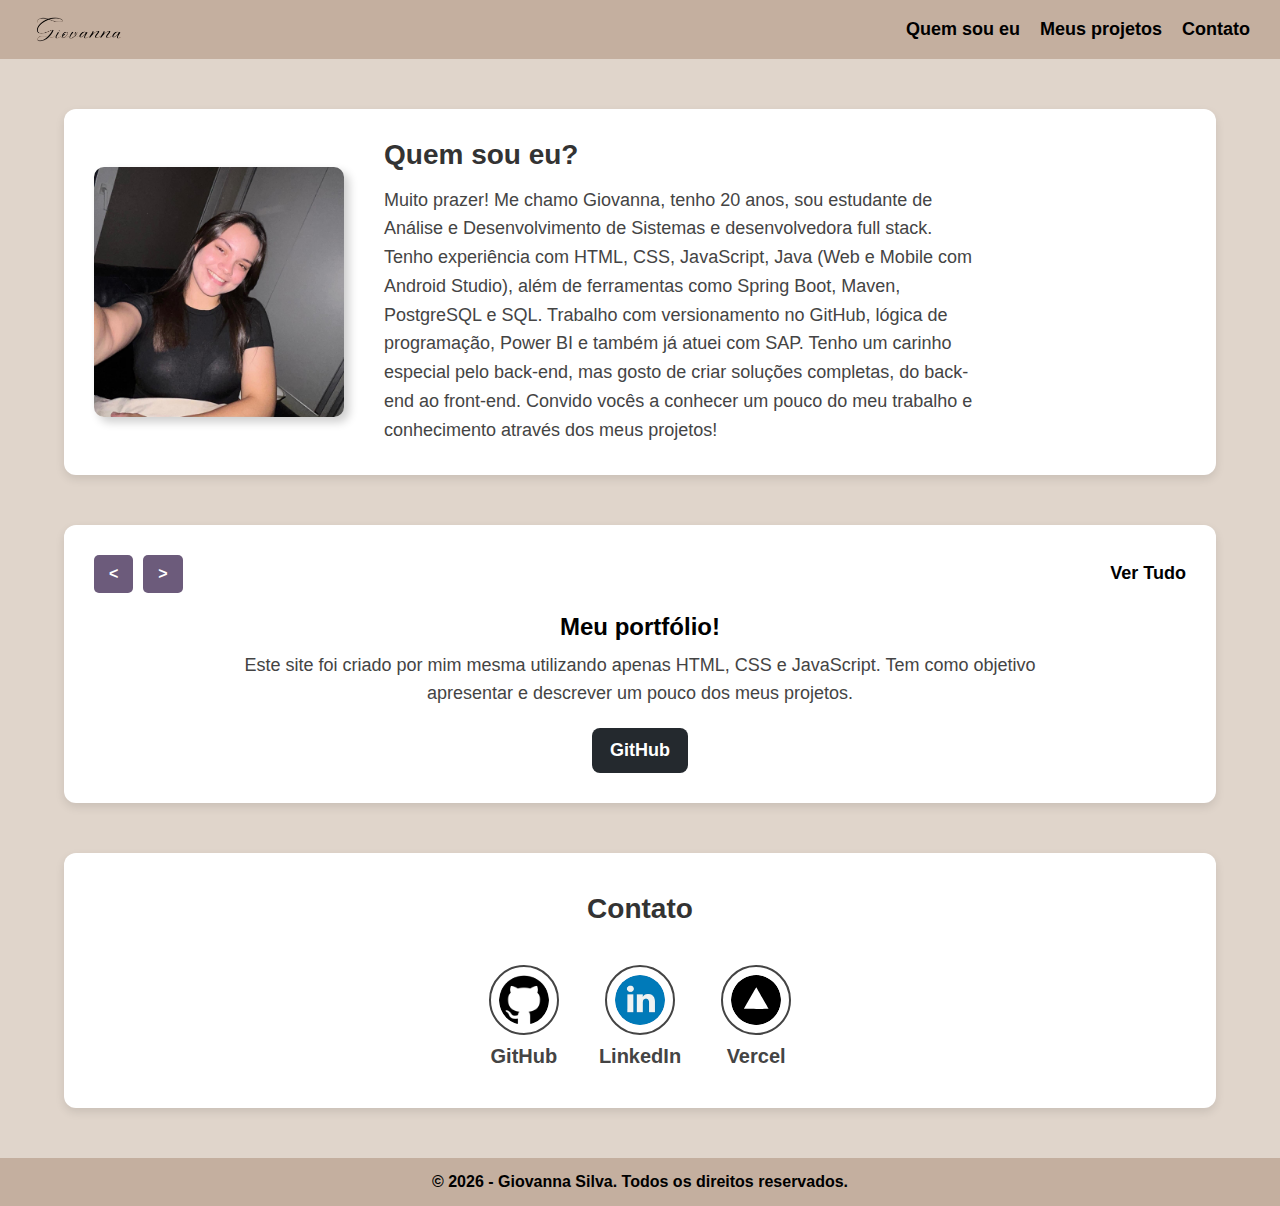
<file: index.html>
<!DOCTYPE html>
<html lang="pt-br">
<head>
    <meta charset="UTF-8">
    <meta name="viewport" content="width=device-width, initial-scale=1.0">
    <title>Home - Portfólio</title>
    <link rel="icon" href="img/icone.png" type="image/png">
    <link rel="stylesheet" type="text/css" href="style.css">
</head>

<body>
    <header class="cabecalho">
        <img class="logo" id="logo1" src="img/logo.png" alt="logo" title="logo">
        <nav>
            <a class="link" href="#quemsoueu">Quem sou eu</a>
            <a class="link" href="#meusprojetos">Meus projetos</a>
            <a class="link" href="#contato">Contato</a>
        </nav>
    </header>
    
    <main>
        <section class="secao-quem-sou-eu" id="quemsoueu">
            <img class="minha-foto" src="img/eu.jpg" alt="Foto de Giovanna" title="Foto de Giovanna">
            <div class="texto-quem-sou-eu">
                <h1>Quem sou eu?</h1>
                <p>
                    Muito prazer! Me chamo Giovanna, tenho 20 anos, sou estudante de Análise e Desenvolvimento de Sistemas e 
                    desenvolvedora full stack. Tenho experiência com HTML, CSS, JavaScript, Java (Web e Mobile com Android Studio), 
                    além de ferramentas como Spring Boot, Maven, PostgreSQL e SQL. Trabalho com versionamento no GitHub, lógica de 
                    programação, Power BI e também já atuei com SAP. Tenho um carinho especial pelo back-end, mas gosto de criar 
                    soluções completas, do back-end ao front-end. Convido vocês a conhecer um pouco do meu trabalho e 
                    conhecimento através dos meus projetos!
                </p>
            </div>
        </section>

        <section class="secao-meus-projetos" id="meusprojetos">
            <div class="container-projetos">
                <div class="topo-projetos">
                    <div class="botoes">
                        <button id="anterior">&lt; </button>
                        <button id="proximo"> &gt;</button>
                    </div>
                    <a href="projetos.html" class="ver-tudo">Ver Tudo</a>
                </div>

                <div class="conteudo-projeto">
                    <h2 id="titulo-projeto">Projeto 1</h2>
                    <p id="descricao-projeto">Descrição do projeto 1...</p>
                    <a id="link-github" href="#" target="_blank" class="botao-github">GitHub</a>
                </div>
            </div>
        </section>

        <section class="secao-contato" id="contato">
            <h2>Contato</h2>
            <div class="contato-links">
                <a href="https://github.com/giovannamsilva" target="_blank" class="contato-link">
                    <img src="img/iconegithub.png" alt="GitHub">
                    <span>GitHub</span>
                </a>
                <a href="https://www.linkedin.com/in/giovannamsilva/" target="_blank" class="contato-link">
                    <img src="img/iconelinkedin.jpg" alt="LinkedIn">
                    <span>LinkedIn</span>
                </a>
                <a href="https://vercel.com/giovannamsilvas-projects" target="_blank" class="contato-link">
                    <img src="img/vercelicone.svg" alt="Vercel">
                    <span>Vercel</span>
                </a>
            </div>
        </section>        
    </main>

    <footer class="footer">
        <p>&copy; <span id="ano-atual"></span> - Giovanna Silva. Todos os direitos reservados.</p>
    </footer>
     
    <script src="app.js"></script>
</body>
</html>
</file>
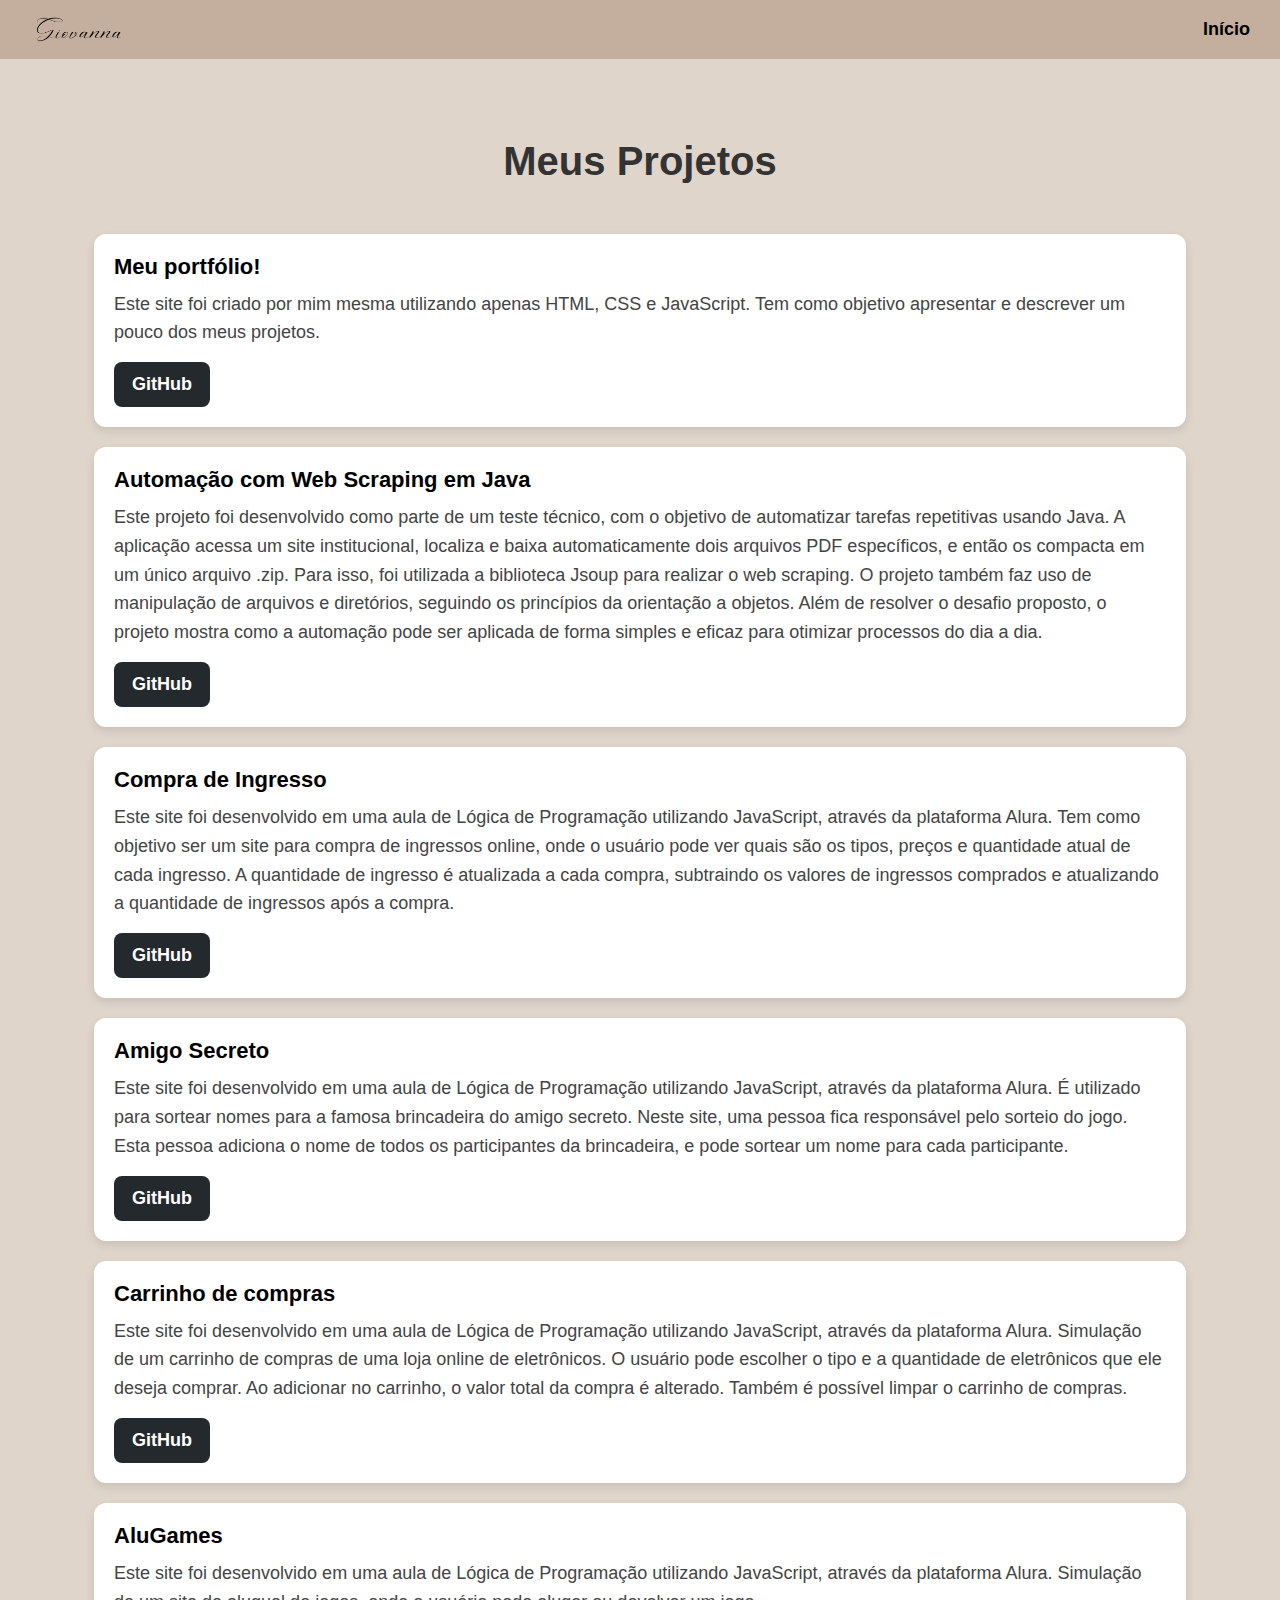
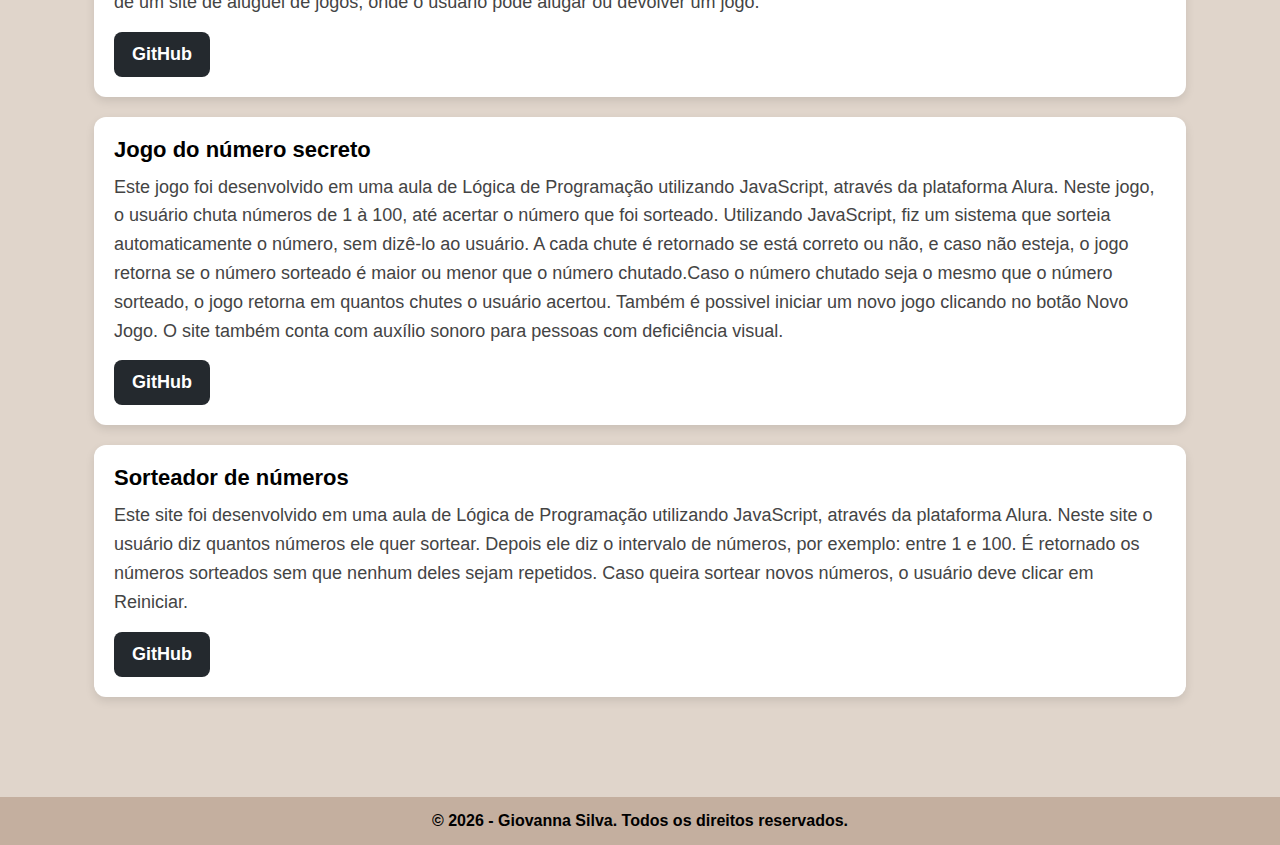
<file: projetos.html>
<!DOCTYPE html>
<html lang="pt-br">
<head>
    <meta charset="UTF-8">
    <meta name="viewport" content="width=device-width, initial-scale=1.0">
    <title>Projetos - Portfólio</title>
    <link rel="icon" href="img/icone.png" type="image/png">
    <link rel="stylesheet" type="text/css" href="style.css">
</head>

<body>
    <header class="cabecalho">
        <img class="logo" id="logo1" src="img/logo.png" alt="logo" title="logo">
        <nav>
            <a class="link" href="index.html">Início</a>
        </nav>
    </header>
    
    <section class="projetos-container">
        <h1 class="titulopagprojetos">Meus Projetos</h1>
        <div id="lista-projetos"></div>
    </section>

    <footer class="footer">
        <p>&copy; <span id="ano-atual"></span> - Giovanna Silva. Todos os direitos reservados.</p>
    </footer>
     
    <script src="app.js"></script>
</body>
</html>
</file>
<file: style.css>
:root {
    --cor-fundo: #e0d5cb; 
    --cor-cabecalho: #c4af9f;
    --cor-botao: #6c5b7b;
    --cor-botao-hover: #563d7c;
    --cor-botao-github: #24292e;
    --cor-botao-github-hover: #1b1f23;
    --cor-texto-secundario: #444;
}

* {
    margin: 0;
    padding: 0;
    box-sizing: border-box;
    font-family: Arial, sans-serif;
}

body {
    background-color: var(--cor-fundo);
}

/* Cabeçalho */
.cabecalho {
    background-color: var(--cor-cabecalho);
    padding: 15px 30px;
    display: flex;
    justify-content: space-between;
    align-items: center;
    flex-wrap: wrap;
}

.logo {
    width: 100px;
    height: auto;
}

nav {
    display: flex;
    gap: 20px;
}

.link {
    color: black;
    text-decoration: none;
    font-weight: bold;
    font-size: 18px;
    transition: 0.3s;
}

.link:hover {
    text-decoration: underline;
}

/* Seção Quem Sou Eu */
.secao-quem-sou-eu {
    width: 90%;
    max-width: 1200px;
    margin: 50px auto;
    background-color: white;
    border-radius: 12px;
    padding: 30px;
    box-shadow: 0px 4px 10px rgba(0, 0, 0, 0.1);
    display: flex;
    align-items: center;
    gap: 40px;
}

.secao-quem-sou-eu img {
    width: 250px;
    height: auto;
    border-radius: 10px;
    box-shadow: 5px 5px 10px rgba(0, 0, 0, 0.2);
}

.texto-quem-sou-eu {
    max-width: 600px;
}

.texto-quem-sou-eu h1 {
    font-size: 28px;
    margin-bottom: 15px;
    color: #333;
}

.texto-quem-sou-eu p {
    font-size: 18px;
    line-height: 1.6;
    color: var(--cor-texto-secundario);
}

/* Seção Meus Projetos */
.secao-meus-projetos {
    width: 90%;
    max-width: 1200px;
    margin: 50px auto;
}

.container-projetos {
    background-color: white;
    border-radius: 12px;
    padding: 30px;
    box-shadow: 0px 4px 10px rgba(0, 0, 0, 0.1);
    display: flex;
    flex-direction: column;
    align-items: center;
    width: 100%;
}

.topo-projetos {
    display: flex;
    justify-content: space-between;
    align-items: center;
    width: 100%;
    margin-bottom: 20px;
}

.botoes {
    display: flex;
    gap: 10px;
}

.botoes button {
    padding: 10px 15px;
    border: none;
    background-color: var(--cor-botao);
    color: white;
    font-size: 16px;
    font-weight: bold;
    cursor: pointer;
    border-radius: 5px;
    transition: 0.3s;
}

.botoes button:hover {
    background-color: var(--cor-botao-hover);
}

.ver-tudo {
    color: black;
    text-decoration: none;
    font-weight: bold;
    font-size: 18px;
    transition: 0.3s;
}

.ver-tudo:hover {
    text-decoration: underline;
}

.conteudo-projeto {
    width: 100%;
    text-align: center; 
    display: flex;
    flex-direction: column;
    align-items: center; 
}

.conteudo-projeto h2 {
    font-size: 24px;
    margin-bottom: 10px;
}

.conteudo-projeto p {
    font-size: 18px;
    color: var(--cor-texto-secundario);
    max-width: 800px;
    margin: 0 auto 20px;
    line-height: 1.6;
}

.botao-github {
    display: inline-block;
    padding: 10px 15px;
    background-color: var(--cor-botao-github);
    color: white;
    text-decoration: none;
    font-size: 16px;
    font-weight: bold;
    border-radius: 5px;
    transition: 0.3s;
}

.botao-github:hover {
    background-color: var(--cor-botao-github-hover);
}

/* Seção Contato */
.secao-contato {
    width: 90%;
    max-width: 1200px;
    margin: 50px auto;
    background-color: white;
    border-radius: 12px;
    padding: 40px; 
    box-shadow: 0px 4px 10px rgba(0, 0, 0, 0.1);
    display: flex;
    flex-direction: column;
    align-items: center;
    text-align: center;
}

.secao-contato h2 {
    font-size: 28px;
    color: #333;
    margin-bottom: 40px;
}

.contato-links {
    display: flex;
    justify-content: center;
    gap: 40px; 
    flex-wrap: wrap;
}

.contato-link {
    text-decoration: none;
    display: flex;
    flex-direction: column;
    align-items: center;
    transition: transform 0.3s ease-in-out;
}

.contato-link img {
    width: 70px; 
    height: 70px;
    border-radius: 50%;
    object-fit: cover;
    border: 2px solid var(--cor-texto-secundario);
    padding: 8px; 
    transition: 0.3s;
}

.contato-link span {
    margin-top: 10px;
    font-size: 20px; 
    font-weight: bold;
    color: var(--cor-texto-secundario);
}

.contato-link:hover {
    transform: scale(1.1);
}

/* Página projetos.html */
.projetos-container {
    width: 90%;
    max-width: 1200px;
    margin: 50px auto;
    background-color: var(--cor-fundo); 
    padding: 30px;
    border-radius: 12px;
}

.titulopagprojetos {
    text-align: center;
    font-size: 2.5em; 
    font-weight: bold;
    margin-bottom: 50px; 
    color: #333;
}

.projeto {
    background-color: white;
    border-radius: 12px; 
    padding: 20px;
    box-shadow: 0px 4px 10px rgba(0, 0, 0, 0.1);
    margin-bottom: 20px;
    display: flex;
    flex-direction: column;
    align-items: flex-start;
}

.texto-projeto h2 {
    font-size: 22px; 
    color: black;
    margin-bottom: 10px;
}

.texto-projeto p {
    font-size: 18px; 
    color: var(--cor-texto-secundario);
    line-height: 1.6;
    margin-bottom: 15px;
}

.botao-github {
    display: inline-block;
    padding: 12px 18px;
    background-color: var(--cor-botao-github);
    color: white;
    text-decoration: none;
    font-size: 18px;
    font-weight: bold;
    border-radius: 8px;
    transition: 0.3s;
}

.botao-github:hover {
    background-color: var(--cor-botao-github-hover);
}

/* Footer */
.footer {
    background-color: var(--cor-cabecalho);
    padding: 15px;
    text-align: center;
    font-size: 16px;
    color: black;
    font-weight: bold;
}

/* Responsividade */
@media (max-width: 768px) {
    .cabecalho {
        flex-direction: column;
        text-align: center;
    }

    .secao-quem-sou-eu,
    .container-projetos,
    .secao-contato {
        flex-direction: column;
        text-align: center;
        padding: 20px;
    }

    .secao-quem-sou-eu img {
        width: 200px;
    }
}
</file>
